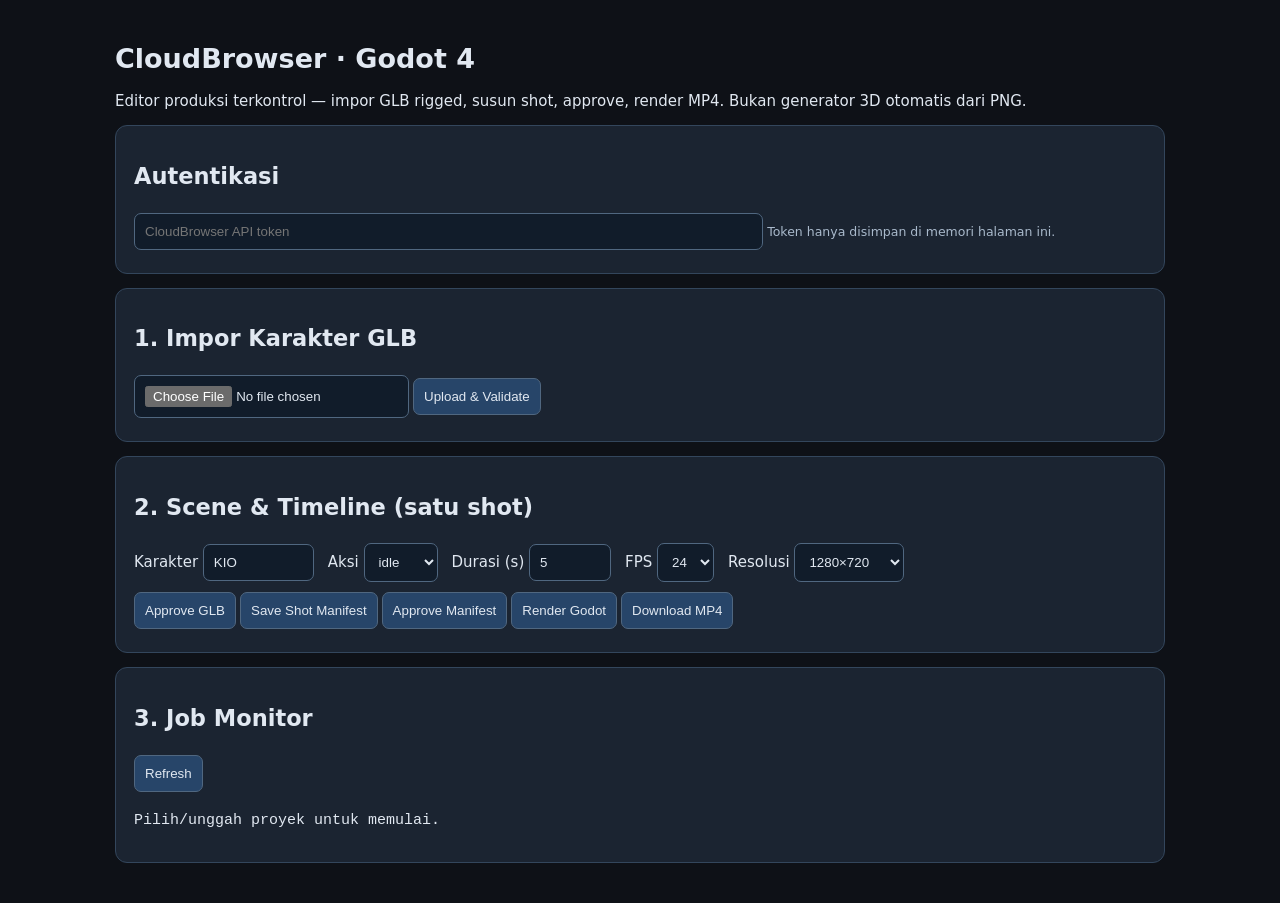
<file: web/index.html>
<!doctype html><html lang="id"><head><meta charset="utf-8"><meta name="viewport" content="width=device-width, initial-scale=1"><title>CloudBrowser • Godot Studio</title><style>
:root{color-scheme:dark;font:15px system-ui;background:#0e1117;color:#e1e8f1}body{max-width:1050px;margin:0 auto;padding:25px}article{background:#1b2431;border:1px solid #33465c;border-radius:12px;padding:18px;margin:14px 0}input,select,button{background:#111c2a;border:1px solid #506780;color:inherit;padding:10px;border-radius:7px;margin:5px 4px 5px 0}button{cursor:pointer;background:#274569}button:disabled{opacity:.4}label{display:inline-block;margin-right:10px}pre{overflow:auto;white-space:pre-wrap}small{color:#a9b9cb}h1{font-size:1.8rem}a{color:#9bc9ff}</style></head>
<body><h1>CloudBrowser · Godot 4</h1><p>Editor produksi terkontrol — impor GLB rigged, susun shot, approve, render MP4. Bukan generator 3D otomatis dari PNG.</p>
<article><h2>Autentikasi</h2><input id="token" type="password" placeholder="CloudBrowser API token" style="width:60%"><small>Token hanya disimpan di memori halaman ini.</small></article>
<article><h2>1. Impor Karakter GLB</h2><input id="asset" type="file" accept=".glb"><button onclick="upload()">Upload & Validate</button><div id="project"></div></article>
<article><h2>2. Scene & Timeline (satu shot)</h2><label>Karakter <input id="character" value="KIO" size="10"></label><label>Aksi <select id="action"><option>idle</option><option>walk</option><option>wave</option><option>jump</option></select></label><label>Durasi (s) <input id="duration" type="number" min="1" max="15" value="5" style="width:60px"></label><label>FPS <select id="fps"><option>24</option><option>30</option><option>60</option></select></label><label>Resolusi <select id="resolution"><option value="1280x720">1280×720</option><option value="640x360">640×360</option><option value="1920x1080">1920×1080</option></select></label><div><button onclick="doStep('approve-asset')">Approve GLB</button><button onclick="saveManifest()">Save Shot Manifest</button><button onclick="doStep('approve-manifest')">Approve Manifest</button><button onclick="doStep('render')">Render Godot</button><button onclick="download()">Download MP4</button></div></article>
<article><h2>3. Job Monitor</h2><button onclick="refresh()">Refresh</button><pre id="output">Pilih/unggah proyek untuk memulai.</pre></article>
<script>
let pid='';const token=()=>document.getElementById('token').value;
async function req(route,init={}){const r=await fetch(route,{...init,headers:{Authorization:'Bearer '+token(),...(init.headers||{})}});if(!r.ok)throw Error(`${r.status}: ${(await r.text()).slice(0,400)}`);return r.json()}
function show(v){document.getElementById('output').textContent=JSON.stringify(v,null,2)}
async function attempt(fn){try{await fn()}catch(e){show({error:String(e)})}}
async function upload(){await attempt(async()=>{const f=document.getElementById('asset').files[0];if(!f)throw Error('Select .glb');const b=new FormData();b.append('asset',f);const r=await req('/api/projects',{method:'POST',body:b});pid=r.id;document.getElementById('project').textContent='Project '+pid;show(r)})}
async function doStep(s){await attempt(async()=>{if(!pid)throw Error('Upload/select project first');show(await req('/api/projects/'+pid+'/'+s,{method:'POST'}))})}
async function saveManifest(){await attempt(async()=>{if(!pid)throw Error('Project missing');const [width,height]=document.getElementById('resolution').value.split('x').map(Number);show(await req('/api/projects/'+pid+'/manifest',{method:'PUT',headers:{'Content-Type':'application/json'},body:JSON.stringify({character:document.getElementById('character').value,action:document.getElementById('action').value,duration:Number(document.getElementById('duration').value),fps:Number(document.getElementById('fps').value),width,height})}))})}
async function refresh(){await attempt(async()=>show(pid?await req('/api/projects/'+pid):await req('/api/projects')))}
async function download(){await attempt(async()=>{if(!pid)throw Error('Project missing');const r=await fetch('/api/projects/'+pid+'/video',{headers:{Authorization:'Bearer '+token()}});if(!r.ok)throw Error(await r.text());const u=URL.createObjectURL(await r.blob());const a=document.createElement('a');a.href=u;a.download=pid+'.mp4';a.click();setTimeout(()=>URL.revokeObjectURL(u),6000)})}
</script></body></html>
</file>
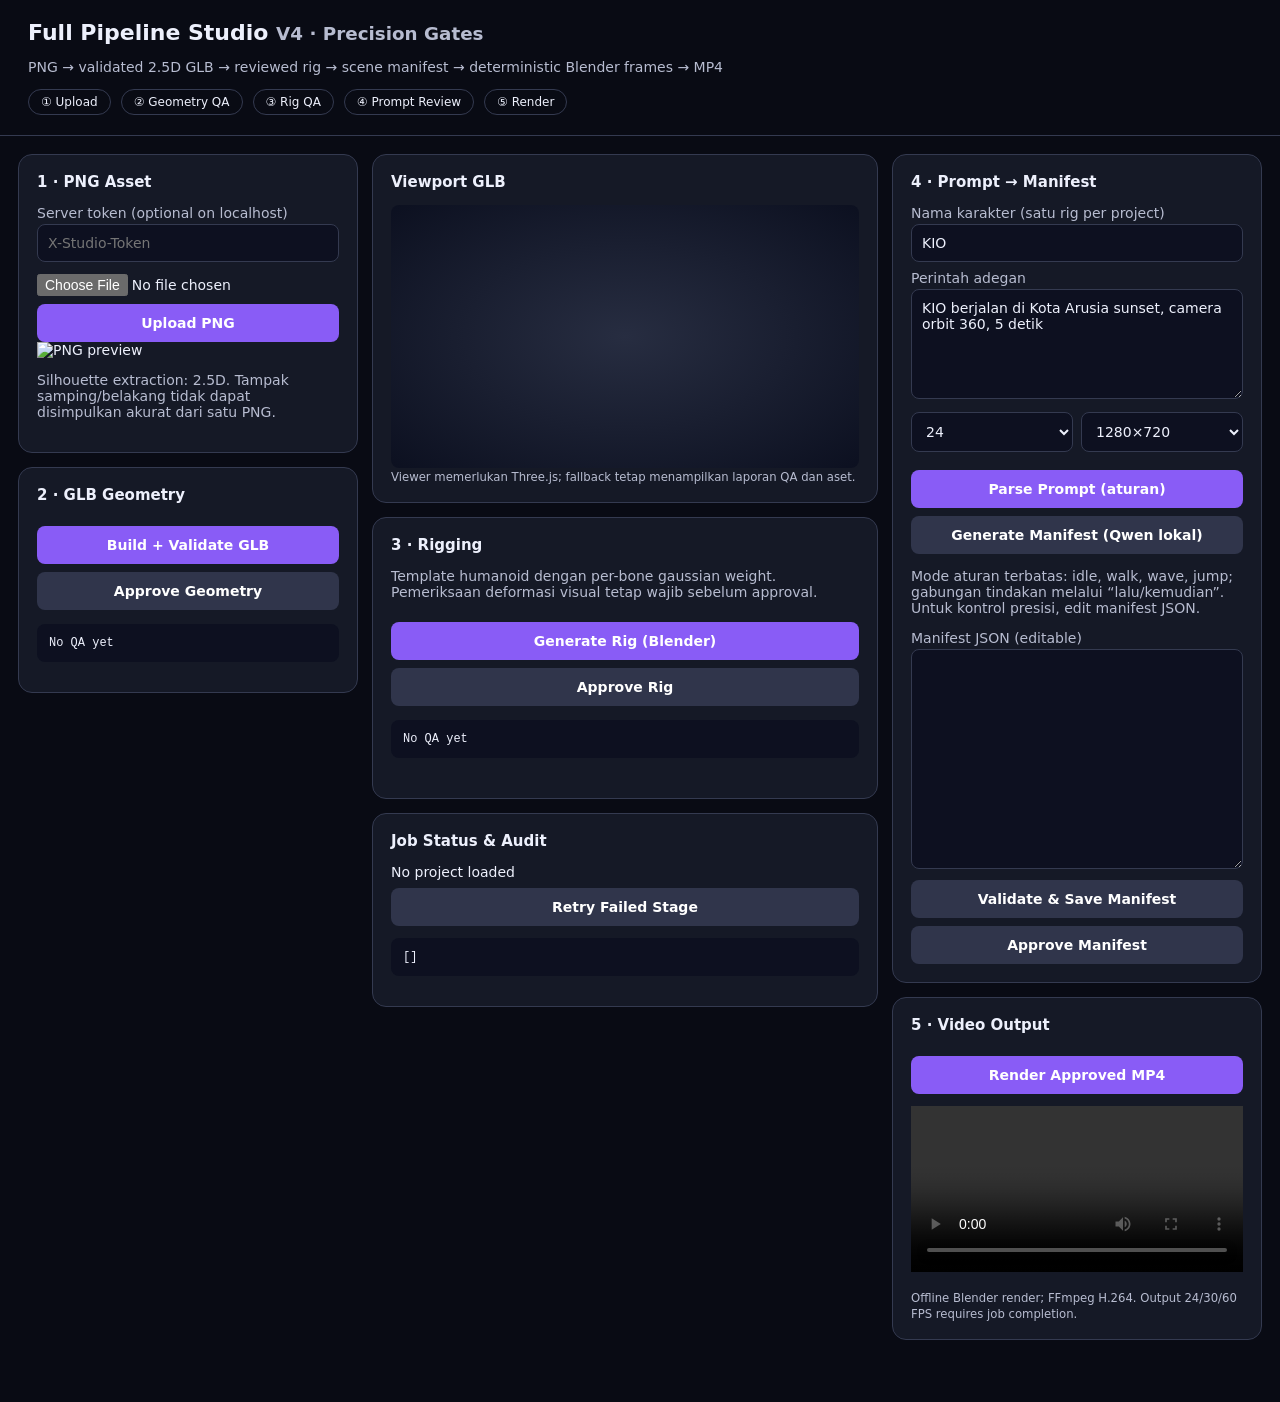
<file: services/studio_v4/web/index.html>
<!doctype html><html lang="id"><head><meta charset="utf-8"><meta name="viewport" content="width=device-width,initial-scale=1">
<title>Full Pipeline Studio Godot V4.1 — Production Gates</title>
<style>
:root{color-scheme:dark;--bg:#090b14;--panel:#151926;--edge:#343a50;--accent:#986dff;--fg:#edf0fc;--muted:#b7bcd0}*{box-sizing:border-box}body{margin:0;background:var(--bg);color:var(--fg);font:14px system-ui,sans-serif}header{padding:20px 28px;border-bottom:1px solid var(--edge)}h1{margin:0;font-size:22px}h2{font-size:15px;margin:0 0 14px}small,.muted{color:var(--muted)}main{display:grid;grid-template-columns:minmax(290px,340px) minmax(440px,1fr) minmax(300px,370px);gap:14px;max-width:1800px;margin:auto;padding:18px}.card{background:var(--panel);border:1px solid var(--edge);border-radius:14px;padding:18px;margin-bottom:14px}input,select,textarea,button{font:inherit}input:not([type=file]),select,textarea{width:100%;background:#0d1020;color:var(--fg);border:1px solid var(--edge);border-radius:8px;padding:10px}textarea{height:110px;resize:vertical}button{background:#895cf6;color:#fff;border:0;border-radius:8px;padding:11px 13px;cursor:pointer;font-weight:600}button.secondary{background:#30354b}button:disabled{opacity:.45;cursor:not-allowed}.row{display:flex;gap:8px;margin:10px 0}.row>*{flex:1}.wide{width:100%;margin-top:8px}img{max-width:100%;max-height:250px;object-fit:contain;display:block;margin:auto}video{max-width:100%;width:100%}pre{max-height:300px;overflow:auto;white-space:pre-wrap;background:#0d1020;padding:12px;border-radius:8px;font-size:12px}#viewer{width:100%;aspect-ratio:16/9;display:block;background:radial-gradient(#272d41,#0c1020);border-radius:8px}a{color:#c7b8ff}.steps{display:flex;gap:10px;flex-wrap:wrap;margin-top:10px}.step{border:1px solid var(--edge);border-radius:30px;padding:5px 12px;font-size:12px}label{display:block;margin:8px 0 3px;color:var(--muted)}#log{color:#cbd3ee;font-size:12px;white-space:pre-wrap;min-height:30px}.error{color:#ffa5a5}.ok{color:#91e5ad}@media(max-width:1180px){main{grid-template-columns:1fr 1fr}}@media(max-width:740px){main{grid-template-columns:1fr}header{padding:14px}main{padding:10px}}
</style></head><body>
<header><h1>Full Pipeline Studio <small>V4 · Precision Gates</small></h1><p class="muted">PNG → validated 2.5D GLB → reviewed rig → scene manifest → deterministic Blender frames → MP4</p><div class="steps"><span class="step">① Upload</span><span class="step">② Geometry QA</span><span class="step">③ Rig QA</span><span class="step">④ Prompt Review</span><span class="step">⑤ Render</span></div></header>
<main><section><div class="card"><h2>1 · PNG Asset</h2><label>Server token (optional on localhost)</label><input id="token" type="password" placeholder="X-Studio-Token"><input type="file" id="file" accept="image/png" style="margin-top:12px"><button class="wide" id="upload">Upload PNG</button><img id="preview" alt="PNG preview"><p class="muted">Silhouette extraction: 2.5D. Tampak samping/belakang tidak dapat disimpulkan akurat dari satu PNG.</p></div>
<div class="card"><h2>2 · GLB Geometry</h2><button class="wide" id="mesh">Build + Validate GLB</button><button class="wide secondary" id="approveMesh">Approve Geometry</button><p><a id="meshLink" style="display:none">Download GLB mesh</a></p><pre id="meshQa">No QA yet</pre></div></section>
<section><div class="card"><h2>Viewport GLB</h2><canvas id="viewer" width="1280" height="720"></canvas><small id="viewStatus">Viewer memerlukan Three.js; fallback tetap menampilkan laporan QA dan aset.</small></div>
<div class="card"><h2>3 · Rigging</h2><p class="muted">Template humanoid dengan per-bone gaussian weight. Pemeriksaan deformasi visual tetap wajib sebelum approval.</p><button class="wide" id="rig">Generate Rig (Blender)</button><button class="wide secondary" id="approveRig">Approve Rig</button><p><a id="rigLink" style="display:none">Download rigged GLB</a></p><pre id="rigQa">No QA yet</pre><div id="rigPoses" class="row" style="flex-wrap:wrap"></div></div>
<div class="card"><h2>Job Status & Audit</h2><div id="state">No project loaded</div><button class="wide secondary" id="retry">Retry Failed Stage</button><pre id="jobList">[]</pre></div></section>
<section><div class="card"><h2>4 · Prompt → Manifest</h2><label>Nama karakter (satu rig per project)</label><input id="character" value="KIO"><label>Perintah adegan</label><textarea id="prompt">KIO berjalan di Kota Arusia sunset, camera orbit 360, 5 detik</textarea><div class="row"><select id="fps"><option>24</option><option>30</option><option>60</option></select><select id="resolution"><option value="1280x720">1280×720</option><option value="640x360">640×360</option><option value="1920x1080">1920×1080</option></select></div><button class="wide" id="plan">Parse Prompt (aturan)</button><button class="wide secondary" id="aiPlan">Generate Manifest (Qwen lokal)</button><p class="muted">Mode aturan terbatas: idle, walk, wave, jump; gabungan tindakan melalui “lalu/kemudian”. Untuk kontrol presisi, edit manifest JSON.</p><label>Manifest JSON (editable)</label><textarea id="manifest" style="height:220px;font:12px monospace"></textarea><button class="wide secondary" id="saveManifest">Validate & Save Manifest</button><button class="wide secondary" id="approveManifest">Approve Manifest</button></div>
<div class="card"><h2>5 · Video Output</h2><button class="wide" id="render">Render Approved MP4</button><video id="video" controls playsinline style="margin-top:12px"></video><p><a id="videoLink" style="display:none">Download MP4</a></p><small>Offline Blender render; FFmpeg H.264. Output 24/30/60 FPS requires job completion.</small></div><div id="log"></div></section></main>
<script>
let pid=localStorage.getItem('studio-project')||'', info=null,three=null;
const $=s=>document.querySelector('#'+s);
$('token').value=sessionStorage.getItem('studio-token')||'';
$('token').oninput=()=>sessionStorage.setItem('studio-token',$('token').value);
function setLog(msg,error=false){$('log').textContent=msg;$('log').className=error?'error':'ok'}
async function api(path,opts={}){const token=$('token').value;let r=await fetch(path,{...opts,headers:{...(opts.headers||{}),...(token?{'x-studio-token':token}:{})}});if(!r.ok){let t=await r.text();throw new Error(`${r.status}: ${t}`)}return r}
async function post(path,data){return (await api(path,{method:'POST',...(data===undefined?{}:{headers:{'Content-Type':'application/json'},body:JSON.stringify(data)})})).json()}
function asset(kind){return `/api/projects/${pid}/assets/${kind}`}
async function refresh(){if(!pid)return;try{info=await(await api(`/api/projects/${pid}`)).json();let m=info.metadata;
$('state').textContent=`Project: ${pid.slice(0,9)}… | State: ${info.state}`;
if(!$('character').dataset.project){$('character').value=(info.name||'KIO').replace(/[^A-Za-z0-9_-]/g,'_').slice(0,70);$('character').dataset.project=pid}
$('jobList').textContent=JSON.stringify(info.jobs.slice(0,6),null,2);
$('meshQa').textContent=JSON.stringify(m.mesh_qa||null,null,2);$('rigQa').textContent=JSON.stringify(m.rig_qa||null,null,2);
if(m.rig_qa?.pose_previews?.length && !$('rigPoses').dataset.project){$('rigPoses').dataset.project=pid;
 for(let k of ['rig_rest','rig_arms','rig_legs','rig_combo']){try{let b=await(await api(asset(k))).blob();let img=document.createElement('img');img.src=URL.createObjectURL(b);img.alt=k;img.style.width='calc(50% - 5px)';$('rigPoses').appendChild(img)}catch(e){}}}
for(let [k,l] of [['mesh','meshLink'],['rig','rigLink'],['mp4','videoLink']]){let ready=(k==='mesh'&&m.mesh_qa)||(k==='rig'&&m.rig_qa)||(k==='mp4'&&info.state==='completed');$(l).style.display=ready?'inline':'none';if(ready){$(l).onclick=async ev=>{ev.preventDefault();await download(k)}}}
if(m.mesh_qa && !three)load3d();
if(info.state==='completed'&&!$('video').dataset.loaded){let blob=await(await api(asset('mp4'))).blob();$('video').src=URL.createObjectURL(blob);$('video').dataset.loaded='1'}
} catch(e){setLog(e.message,true)}}
async function download(kind){let b=await(await api(asset(kind))).blob(),url=URL.createObjectURL(b),a=document.createElement('a');a.href=url;a.download={mesh:'mesh.glb',rig:'rigged.glb',mp4:'output.mp4'}[kind];a.click();setTimeout(()=>URL.revokeObjectURL(url),6000)}
async function load3d(){try{let [{Scene,PerspectiveCamera,WebGLRenderer,HemisphereLight,DirectionalLight,GridHelper,Box3,Vector3},loaderMod,controlsMod]=await Promise.all([import('https://esm.sh/three@0.160.1'),import('https://esm.sh/three@0.160.1/examples/jsm/loaders/GLTFLoader.js'),import('https://esm.sh/three@0.160.1/examples/jsm/controls/OrbitControls.js')]);let t=await import('https://esm.sh/three@0.160.1');three=t;let canvas=$('viewer'),renderer=new WebGLRenderer({canvas,antialias:true});renderer.setPixelRatio(Math.min(devicePixelRatio,2));let scene=new Scene(),camera=new PerspectiveCamera(40,16/9,.01,100);scene.add(new HemisphereLight(0xffffff,0x6471aa,2));let sun=new DirectionalLight(0xffffff,2);sun.position.set(3,5,4);scene.add(sun);scene.add(new GridHelper(6,12));let controls=new controlsMod.OrbitControls(camera,canvas),root=null;
async function show(kind){let b=await(await api(asset(kind))).blob(),url=URL.createObjectURL(b),loader=new loaderMod.GLTFLoader();let gltf=await loader.loadAsync(url);URL.revokeObjectURL(url);if(root)scene.remove(root);root=gltf.scene;scene.add(root);let box=new Box3().setFromObject(root),center=box.getCenter(new Vector3()),size=box.getSize(new Vector3()).length();camera.position.copy(center).add(new Vector3(size*.8,size*.55,size*1.1));controls.target.copy(center);controls.update();$('viewStatus').textContent='Three.js GLB preview · mouse/touch orbit';}
await show(info.metadata.rig_qa?'rig':'mesh');setInterval(async()=>{if(info&&info.metadata.rig_qa&&root?.userData.kind!=='rig'){try{await show('rig');root.userData.kind='rig'}catch(e){}}},5000);
(function animate(){if(!document.contains(canvas))return;requestAnimationFrame(animate);controls.update();renderer.render(scene,camera)})();}catch(e){$('viewStatus').textContent='Preview unavailable: '+e.message}}
function handle(id,fn){$(id).onclick=async()=>{try{if(!pid&&id!=='upload')throw Error('Upload PNG first');setLog(`Running ${id}…`);let value=await fn();await refresh();setLog(`${id}: ${JSON.stringify(value)}`)}catch(e){setLog(e.message,true)}}}
handle('upload',async()=>{let file=$('file').files[0];if(!file)throw Error('Select PNG');let data=new FormData();data.append('asset',file);let p=await(await api('/api/projects',{method:'POST',body:data})).json();pid=p.id;localStorage.setItem('studio-project',pid);$('character').dataset.project='';$('rigPoses').dataset.project='';$('rigPoses').innerHTML='';three=null;$('video').dataset.loaded='';$('preview').src=URL.createObjectURL(file);return p});
handle('mesh',()=>post(`/api/projects/${pid}/mesh`));handle('approveMesh',()=>post(`/api/projects/${pid}/approve`,{stage:'mesh',confirm:true}));
handle('rig',()=>post(`/api/projects/${pid}/rig`));handle('approveRig',()=>post(`/api/projects/${pid}/approve`,{stage:'rig',confirm:true}));
handle('plan',async()=>{let [width,height]=$('resolution').value.split('x').map(Number);let result=await post(`/api/projects/${pid}/prompt`,{prompt:$('prompt').value,fps:Number($('fps').value),width,height,character:$('character').value.trim()});$('manifest').value=JSON.stringify(result,null,2);return result});
handle('aiPlan',async()=>{let [width,height]=$('resolution').value.split('x').map(Number);let r=await post(`/api/projects/${pid}/ai-plan`,{prompt:$('prompt').value,fps:Number($('fps').value),width,height,character:$('character').value.trim()});$('manifest').value=JSON.stringify(r,null,2);return r});
handle('saveManifest',()=>post(`/api/projects/${pid}/manifest`,JSON.parse($('manifest').value)));
handle('approveManifest',()=>post(`/api/projects/${pid}/approve`,{stage:'manifest',confirm:true}));
handle('render',()=>post(`/api/projects/${pid}/render`));handle('retry',()=>post(`/api/projects/${pid}/retry`));
setInterval(refresh,3000);refresh();
</script></body></html>
</file>
